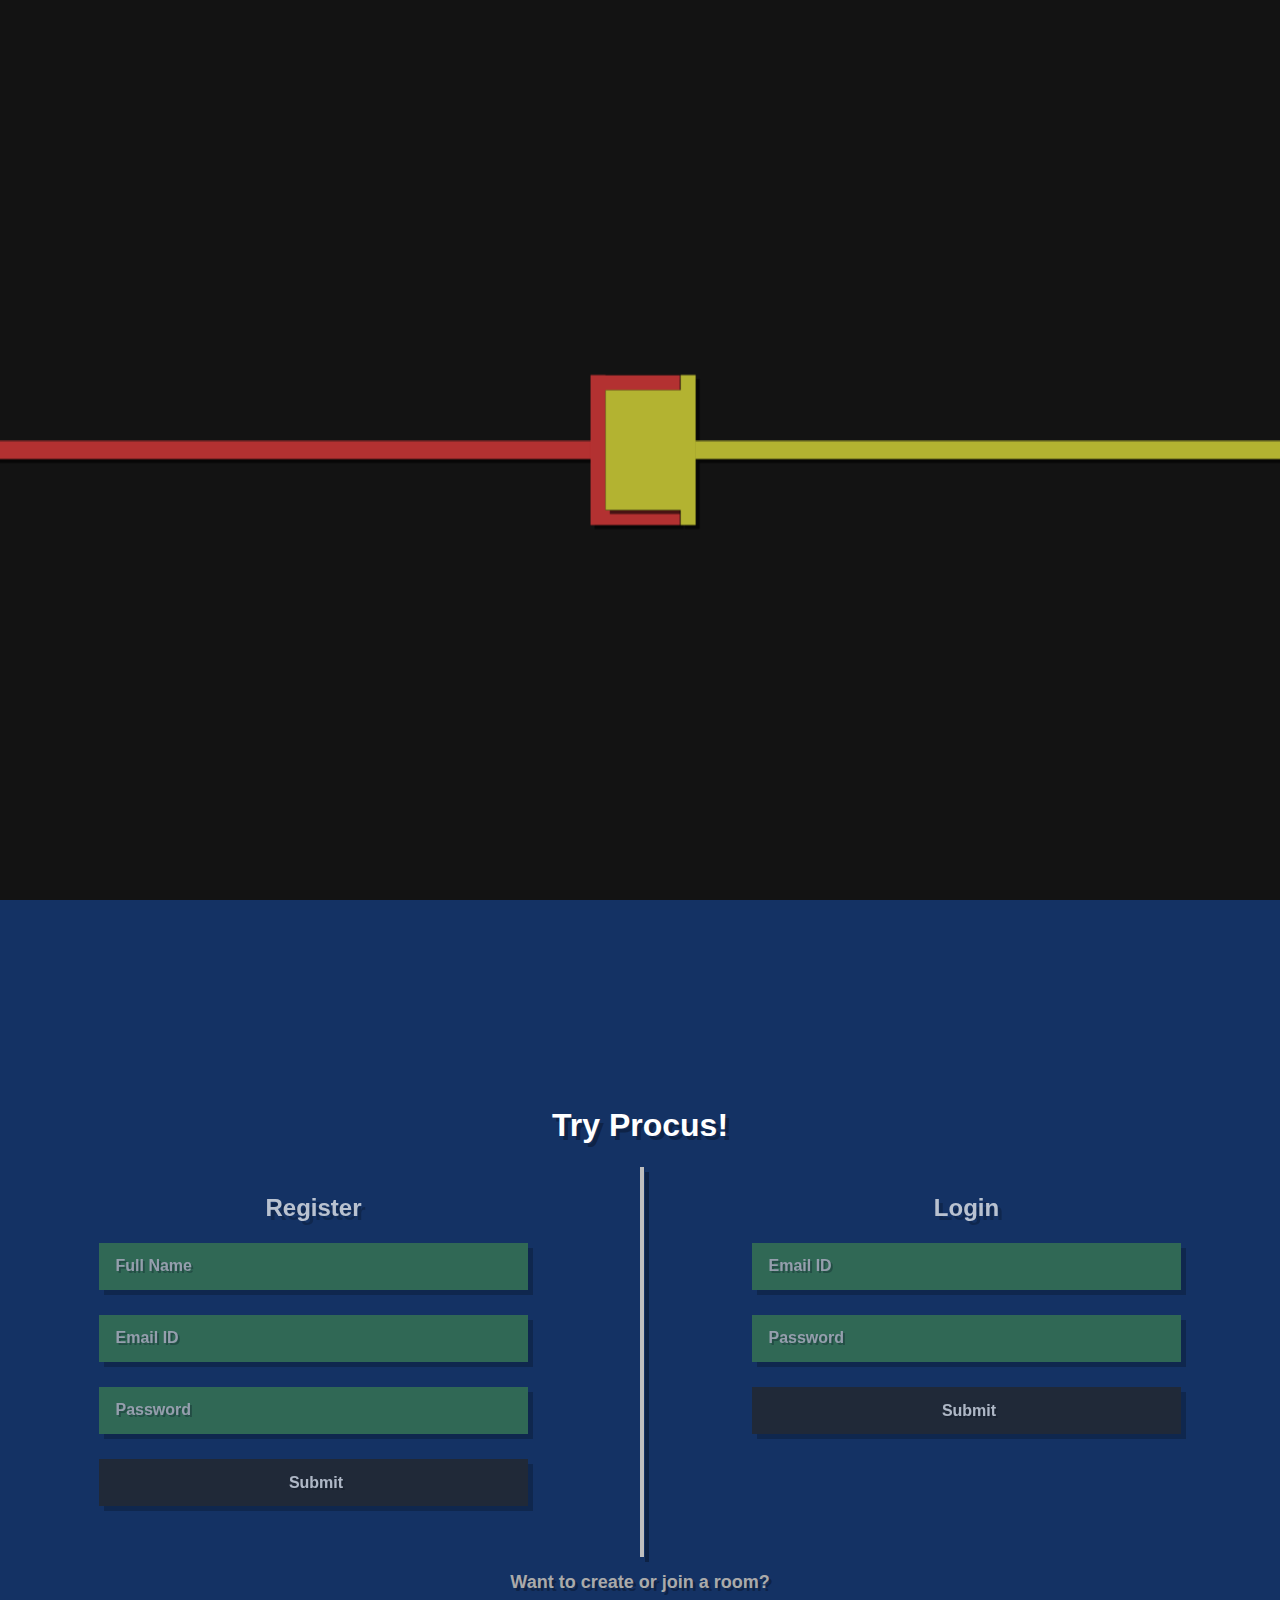
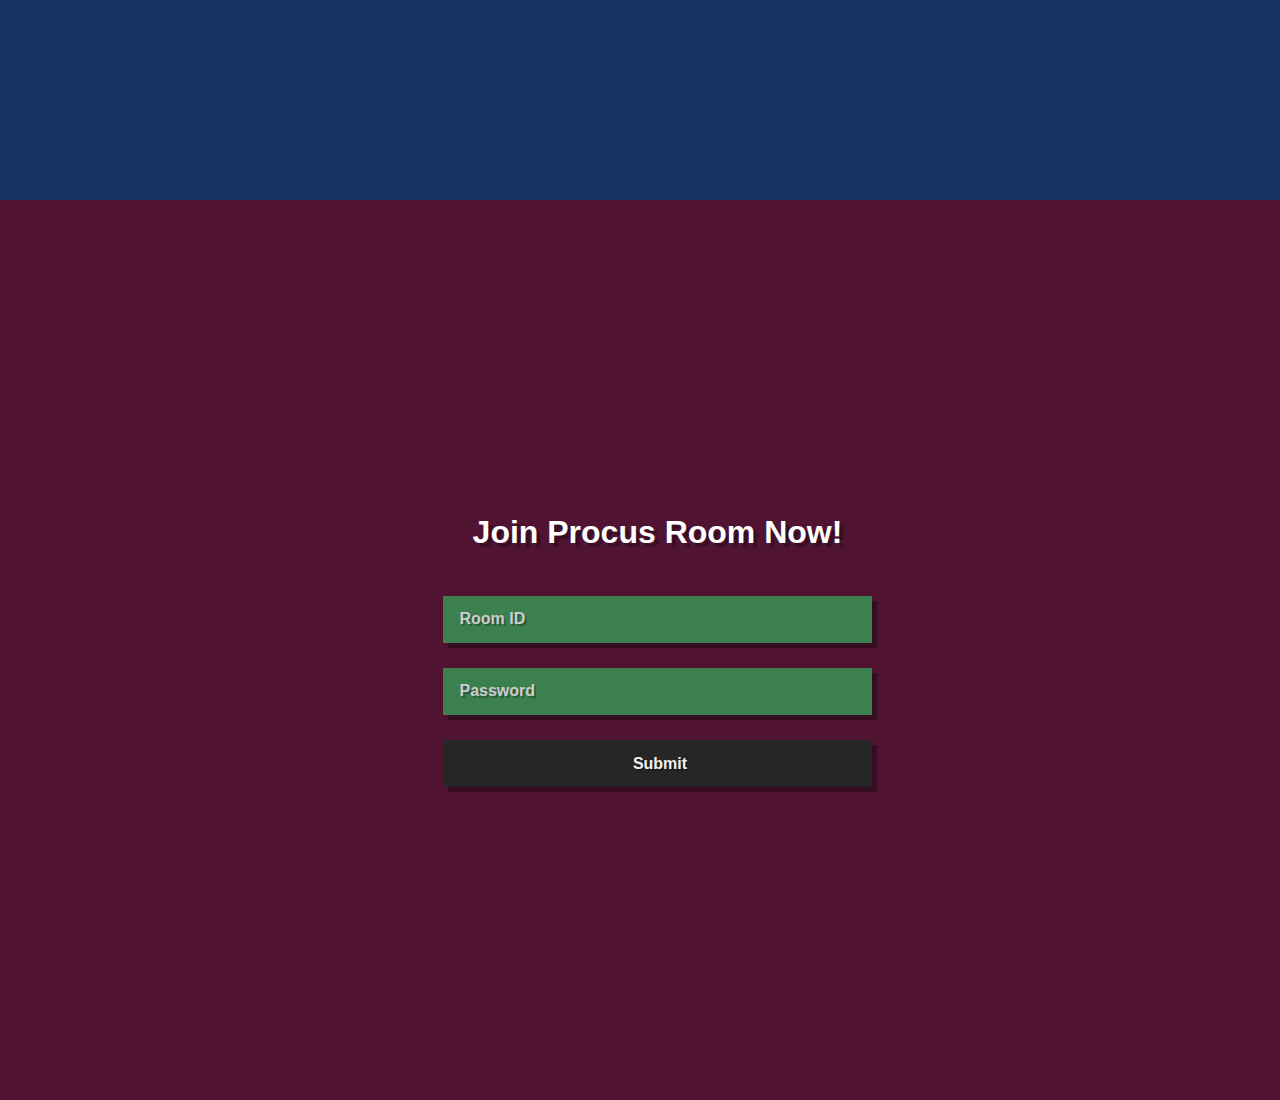
<file: index.html>
<!DOCTYPE HTML>
<html>

<head>
    <link rel="stylesheet" type="text/css" href="normalize.css">
    <link rel="stylesheet" type="text/css" href="main.css">
    <script type="text/javascript" src="jquery.js"></script>
    <script type="text/javascript" src="TweenMax.js"></script>
    <script type="text/javascript" src="jquery_mousewheel.js"></script>
    <script type="text/javascript" src="ScrollPlugin.js"></script>
    <script type="text/javascript" src="main.js"></script>
    <script type="text/javascript" src="home.js"></script>
</head>

<body>
<div id="MainLoadingFrame"></div>
<div id="MainFrame">
    <section id="HomeSection">
        <object type="image/svg+xml" data="images/home.svg" width="100%" height="100%" id="HomeSVG"></object>
    </section>
    <section id="FormSection">
        <table class="Form" id="Form" border="0" cellpadding="0" cellspacing="0">
            <tbody>
            <tr>
                <td colspan="3"><h1 class="Heading">Try Procus!</h1></td>
            </tr>
            <tr>
                <td class="Register"><h1>Register</h1></td>
                <td rowspan="5">
                    <div class="Separator"></div>
                </td>
                <td class="Login"><h1>Login</h1></td>
            </tr>
            <tr>
                <td class="Register">
                    <input type="text" class="FullName Text" id="RegFullName" tabindex="1" spellcheck="false">
                    <label for="RegFullName" class="FullName">Full Name</label>
                </td>
                <td class="Login">
                    <input type="text" class="EmailID Text" id="LogEmailID" tabindex="2" spellcheck="false">
                    <label for="LogEmailID" class="EmailID">Email ID</label>
                </td>
            </tr>
            <tr>
                <td class="Register">
                    <input type="text" class="EmailID Text" id="RegEmailID" tabindex="1" spellcheck="false">
                    <label for="RegEmailID" class="EmailID">Email ID</label>
                </td>
                <td class="Login">
                    <input type="password" class="Password Text" id="LogPassword" tabindex="2">
                    <label for="LogPassword" class="Password">Password</label>
                </td>
            </tr>
            <tr>
                <td class="Register">
                    <input type="password" class="Password Text" id="RegPassword" tabindex="1">
                    <label for="RegPassword" class="Password">Password</label>
                </td>
                <td class="Login">
                    <input type="button" class="SubmitButton Button" value="Submit" id="LoginSubmit" tabindex="2">
                </td>
            </tr>
            <tr>
                <td class="Register">
                    <input type="button" class="SubmitButton Button" value="Submit" id="RegisterSubmit" tabindex="1">
                </td>
                <td class="Login"></td>
            </tr>
            <tr>
                <td colspan="3"><h2 id="GoBackHome">Want to create or join a room?</h2></td>
            </tr>
            </tbody>
        </table>
    </section>
    <section id="JoinRoom">
        <table class="Form" id="JoinForm" border="0" cellpadding="0" cellspacing="0" style="width: 400px">
            <tbody>
            <tr>
                <td><h1 class="Heading">Join Procus Room Now!</h1></td>
            </tr>
            <tr>
                <td>
                    <input type="text" class="RoomID Text" id="RoomID" tabindex="3" spellcheck="false">
                    <label for="RoomID">Room ID</label>
                </td>
            </tr>
            <tr>
                <td>
                    <input type="text" class="RoomPasswordID Text" id="RoomPasswordID" tabindex="3" spellcheck="false">
                    <label for="RoomPasswordID">Password</label>
                </td>
            </tr>
            <tr>
                <td>
                    <input type="button" class="SubmitButton Button" value="Submit" id="JoinSubmit" tabindex="3">
                </td>
            </tr>
            </tbody>
        </table>
    </section>
</div>
</body>

</html>
</file>
<file: main.css>
body {
    background-color: rgb(0, 0, 0);
    color: #ffffff;
    font-family: 'Trebuchet MS', sans-serif;
    overflow: hidden;
    display: block;
}

#MainLoadingFrame {
    position: absolute;
    top: 0;
    left: 0;
    background-color: rgba(19, 19, 19, 0.7);
    z-index: 99;
    width: 100%;
    height: 100%;
    display: none;
    user-select: none;
    -webkit-user-select: none;
    -moz-user-select: none;
}

#HomeSection {
    background-color: rgb(19, 19, 19);
}

#FormSection {
    background-color: rgb(20, 50, 100);
}

#JoinRoom {
    background-color: rgb(80, 20, 50);
}

#RoomSection {
    background-color: rgb(30, 90, 50);
    border: solid rgb(20, 20, 20) 10px;
    box-sizing: border-box;
    overflow: hidden;
    display: block;
}

#ExitSection {
    background-color: rgb(20, 50, 100);
    border: solid rgb(20, 20, 20) 10px;
    box-sizing: border-box;
    overflow: hidden;
    display: block;
}

.Form {
    width: 100%;
    position: relative;
    color: rgb(240, 240, 240);
}

.Form h1 {
    font-weight: 800;
    font-size: 24px;
    margin: 0 0 0 0;
    padding: 0;
    text-align: center;
    color: rgb(255, 255, 255);
    text-shadow: 4px 4px 0 rgba(0, 0, 0, 0.3);
}

.Form .Heading {
    margin-bottom: 24px;
    font-size: 32px;
}

.Form h2 {
    font-weight: bold;
    font-size: 18px;
    margin: 40px 0 0 0;
    padding: 0;
    text-align: center;
    color: #aaaaaa;
    text-shadow: 3px 3px 0 rgba(0, 0, 0, 0.3);
    cursor: pointer;
}

.Form tr {
    vertical-align: top;
}

.Form td {
    padding: 13px;
    text-align: center;
}

.Form .Register, .Login {
    opacity: 0.7;
}

.Form .Separator {
    width: 4px;
    height: 390px;
    margin-top: -27px;
    display: block;
    position: absolute;
    background: rgb(191, 191, 191);
    box-shadow: 5px 5px 0 rgba(0, 0, 0, 0.3);
}

.Form label {
    display: inline-block;
    font-weight: 800;
    cursor: pointer;
    width: 400px;
    position: relative;
    top: -19px;
    left: 2px;
    user-select: none;
    -webkit-user-select: none;
    -moz-user-select: none;
    text-align: left;
    color: #cccccc;
    text-shadow: 2px 2px 0 rgba(0, 0, 0, 0.3);
    z-index: 2;
}

.Form .Text {
    outline: none;
    margin: -5px 0 -20px 0;
    position: relative;
    border: solid rgb(60, 128, 80) 4px;
    background-color: rgb(60, 128, 80);
    box-shadow: 5px 5px 0 rgba(0, 0, 0, 0.3);
    text-shadow: 2px 2px 0 rgba(0, 0, 0, 0.3);
    padding: 11px 8px 10px 13px;
    width: 400px;
    z-index: 1;
    font-weight: 800;
    cursor: pointer;
}

.Form .Button {
    outline: none;
    margin: -5px 0 0 0;
    border: solid rgb(38, 38, 38) 4px;
    background-color: rgb(38, 38, 38);
    box-shadow: 5px 5px 0 rgba(0, 0, 0, 0.3);
    text-shadow: 2px 2px 0 rgba(0, 0, 0, 0.3);
    padding: 11px 8px 10px 13px;
    width: 429px;
    z-index: 1;
    font-weight: 800;
}

#ChatFrame {
    width: 300px;
    background-color: rgb(20, 20, 20);
    box-shadow: -5px -5px 0 rgba(0, 0, 0, 0.3);
    border: solid rgb(20, 20, 20) 5px;
    position: absolute;
    bottom: -6px;
    right: -5px;
    box-sizing: border-box;
}

#ChatHead {
    width: 290px;
    height: 30px;
    display: block;
    background-color: rgb(20, 20, 20);
    font-weight: 800;
    padding: 4px;
    box-sizing: border-box;
    font-size: 16px;
    text-shadow: 2px 2px 0 rgba(0, 0, 0, 0.3);
    cursor: pointer;
    color: #cccccc;
}

#ChatHeadArrow {
    width: 15px;
    height: 10px;
    position: absolute;
    right: 7px;
    top: 8px;
}

#ChatMessages {
    width: 290px;
    overflow-y: auto;
    height: 0;
    opacity: 0;
    max-height: 400px;
    background-color: rgb(20, 50, 100);
    box-shadow: 5px 5px 0 rgba(0, 0, 0, 0.3) inset;
}

#ChatText {
    width: 290px;
    height: 53px;
    display: block;
    position: absolute;
    bottom: -50px;
    opacity: 0;
    background-color: rgb(20, 20, 20);
    padding: 5px;
    box-sizing: border-box;
    color: #cccccc;
}

#ChatTextArea {
    display: block;
    height: 32px;
    max-height: 32px;
    resize: none;
    margin: 0 0 0 -5px;
    width: 250px;
    padding: 5px;
    border: none;
    outline: none;
    font-size: 14px;
    font-weight: bold;
    color: #111111;
    text-shadow: 1px 1px 0 rgba(0, 0, 0, 0.3);
    box-shadow: 5px 5px 0 rgba(0, 0, 0, 0.3);
}

#ChatTextSubmit {
    width: 12px;
    height: 18px;
    position: absolute;
    right: 5px;
    top: 10px;
    cursor: pointer;
}

#ExitButton {
    text-decoration: none;
    font-weight: bold;
    color: #aaaaaa;
    padding: 5px 7px 5px 7px;
    background-color: rgb(20, 20, 20);
    text-shadow: 2px 2px 0 rgba(0, 0, 0, 0.3);
    box-shadow: -5px 5px 0 rgba(0, 0, 0, 0.3);
    position: fixed;
    top: 5px;
    right: 5px;
    display: block;
}

#WebLibraries {
    display: block;
    position: absolute;
    margin: auto auto auto auto;
    width: 100%;
    height: auto;
    overflow: hidden;
    font-family: 'Trebuchet MS', sans-serif;
    user-select: none;
    -webkit-user-select: none;
    -moz-user-select: none;
    box-shadow: 0 5px 0 rgba(0, 0, 0, 0.3);
}

#WebLibraries table {
    width: 100%;
    height: auto;
    background-color: rgb(10, 10, 10);
}

#WebLibraries #EntryTable {
    border-bottom: solid rgb(10, 10, 10) 5px;
}

#WebLibraries #EntryTableWrapper {
    display: block;
    width: 100%;
    height: auto;
    overflow-y: scroll;
    overflow-x: hidden;
}

#WebLibraries tr {
    height: 35px;
    outline: none;
}

#WebLibraries .Entry td {
    background-color: rgb(30, 30, 30);
    padding: 10px;
    font-size: 12px;
    cursor: pointer;
    text-shadow: 2px 2px 0 rgba(0, 0, 0, 0.3);
    transition: all 0.25s;
}

#WebLibraries .Entry td:hover {
    background-color: rgb(20, 50, 100);
}

#WebLibraries .On td:hover {
    background-color: rgb(40, 120, 60);
}

#WebLibraries .On td {
    background-color: rgb(40, 100, 60);
}

#WebLibraries .Entry:focus td {
    background-color: rgb(40, 40, 40);
}

#WebLibraries .On:focus td {
    background-color: rgb(20, 80, 40);
}

#WebLibraries .Off td .Checker {
    float: right;
    display: inline-block;
    margin-right: 14px;
    background-image: none;
    width: 14px;
    height: 14px;
}

#WebLibraries .On td .Checker {
    float: right;
    display: inline-block;
    margin-right: 14px;
    background-image: url(check.png);
    background-size: cover;
    width: 14px;
    height: 14px;
}

#WebLibraries .Head td {
    background-color: rgb(10, 10, 10);
    padding: 10px;
    font-size: 12px;
    border: solid rgb(10, 10, 10) 5px;
    border-bottom: none;
    text-shadow: 2px 2px 0 rgba(0, 0, 0, 0.3);
}

#WebLibraries .Head {
    font-weight: bold;
}

#WebLibraries .Head span {
    font-weight: 800;
    font-size: 14px;
}

#WebLibraries .Head #Message {
    font-weight: bold;
    float: right;
    margin-right: 4px;
    color: #315191;
    display: none;
}

#WebLibraries input {
    color: #111111;
    text-shadow: 1px 1px 0 rgba(0, 0, 0, 0.3);
    box-shadow: 5px 5px 0 rgba(0, 0, 0, 0.3);
    background-color: #cccccc;
    border: none;
    padding: 5px;
    margin: -5px -5px -5px 1px;
    outline: none;
    width: 200px;
    transition: all 0.25s;
}

#WebLibraries input:focus {
    background-color: #ffffff;
    width: 300px;
}

#WebLibraries .Button {
    outline: none;
    margin: -7px -2px 0 15px;
    background-color: rgb(38, 38, 38);
    box-shadow: 5px 5px 0 rgba(0, 0, 0, 0.3);
    text-shadow: 2px 2px 0 rgba(0, 0, 0, 0.3);
    padding: 7px 8px 7px 8px;
    z-index: 1;
    font-weight: 800;
    text-decoration: none;
    float: right;
    color: #cccccc;
    transition: all 0.25s;
}

#WebLibraries .Button:hover {
    background-color: rgb(20, 20, 20);
    color: #ffffff;
}

#WebLibraries #DownloadButton:focus {
    background-color: rgb(30, 30, 30);
    color: #eeeeee;
}

.Version {
    color: #cccccc;
}
</file>
